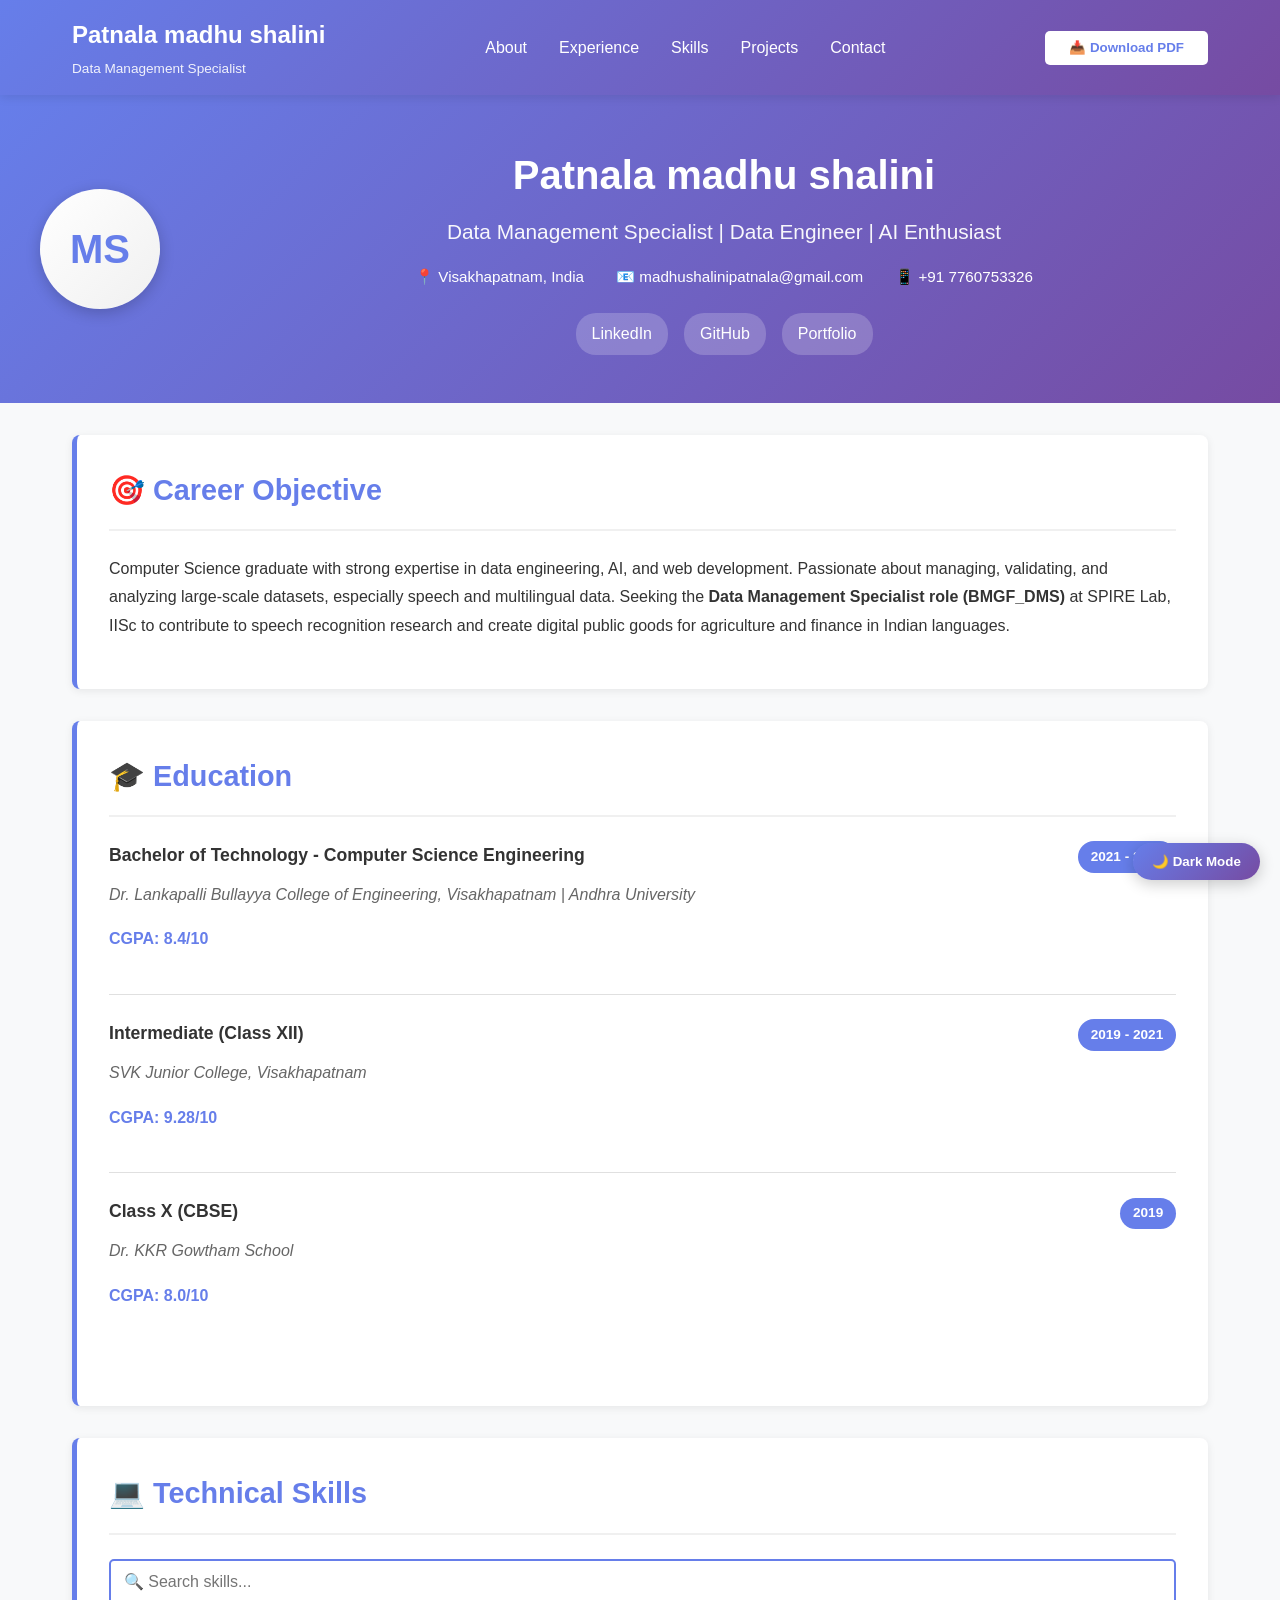
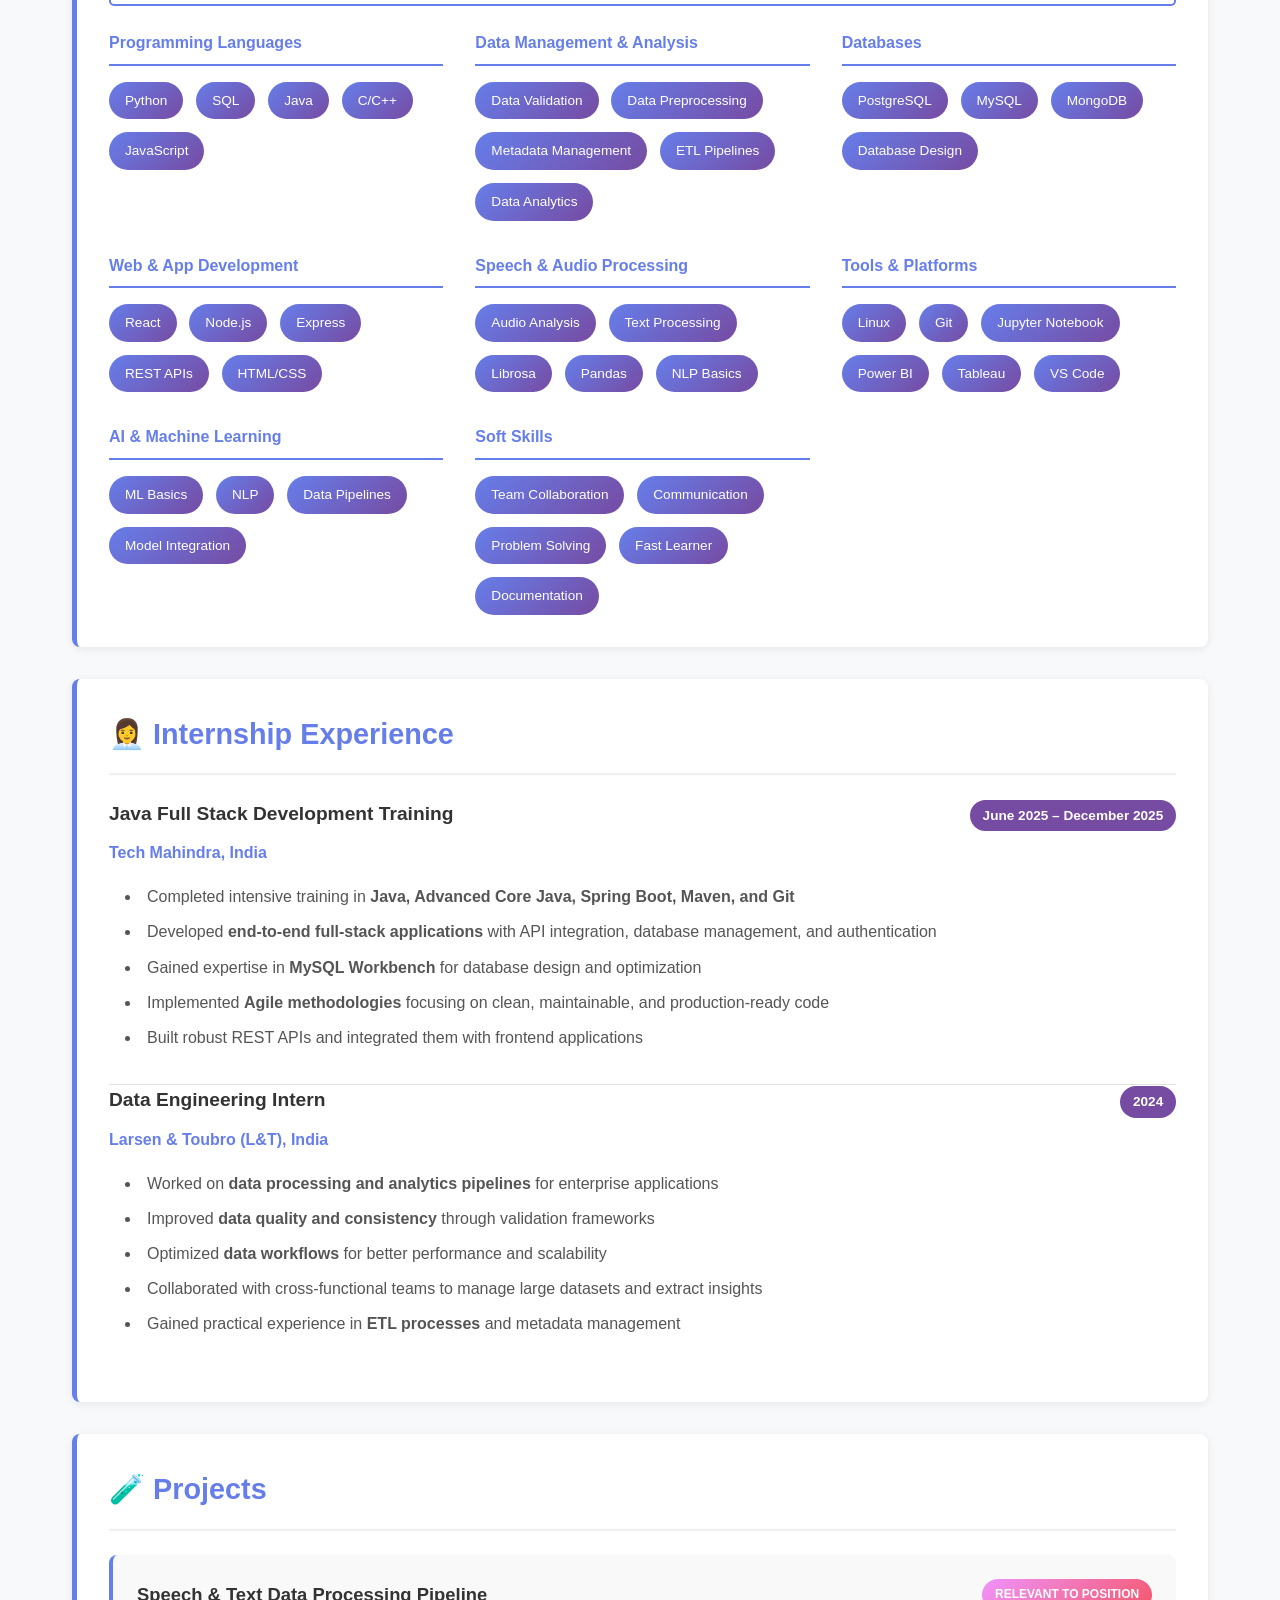
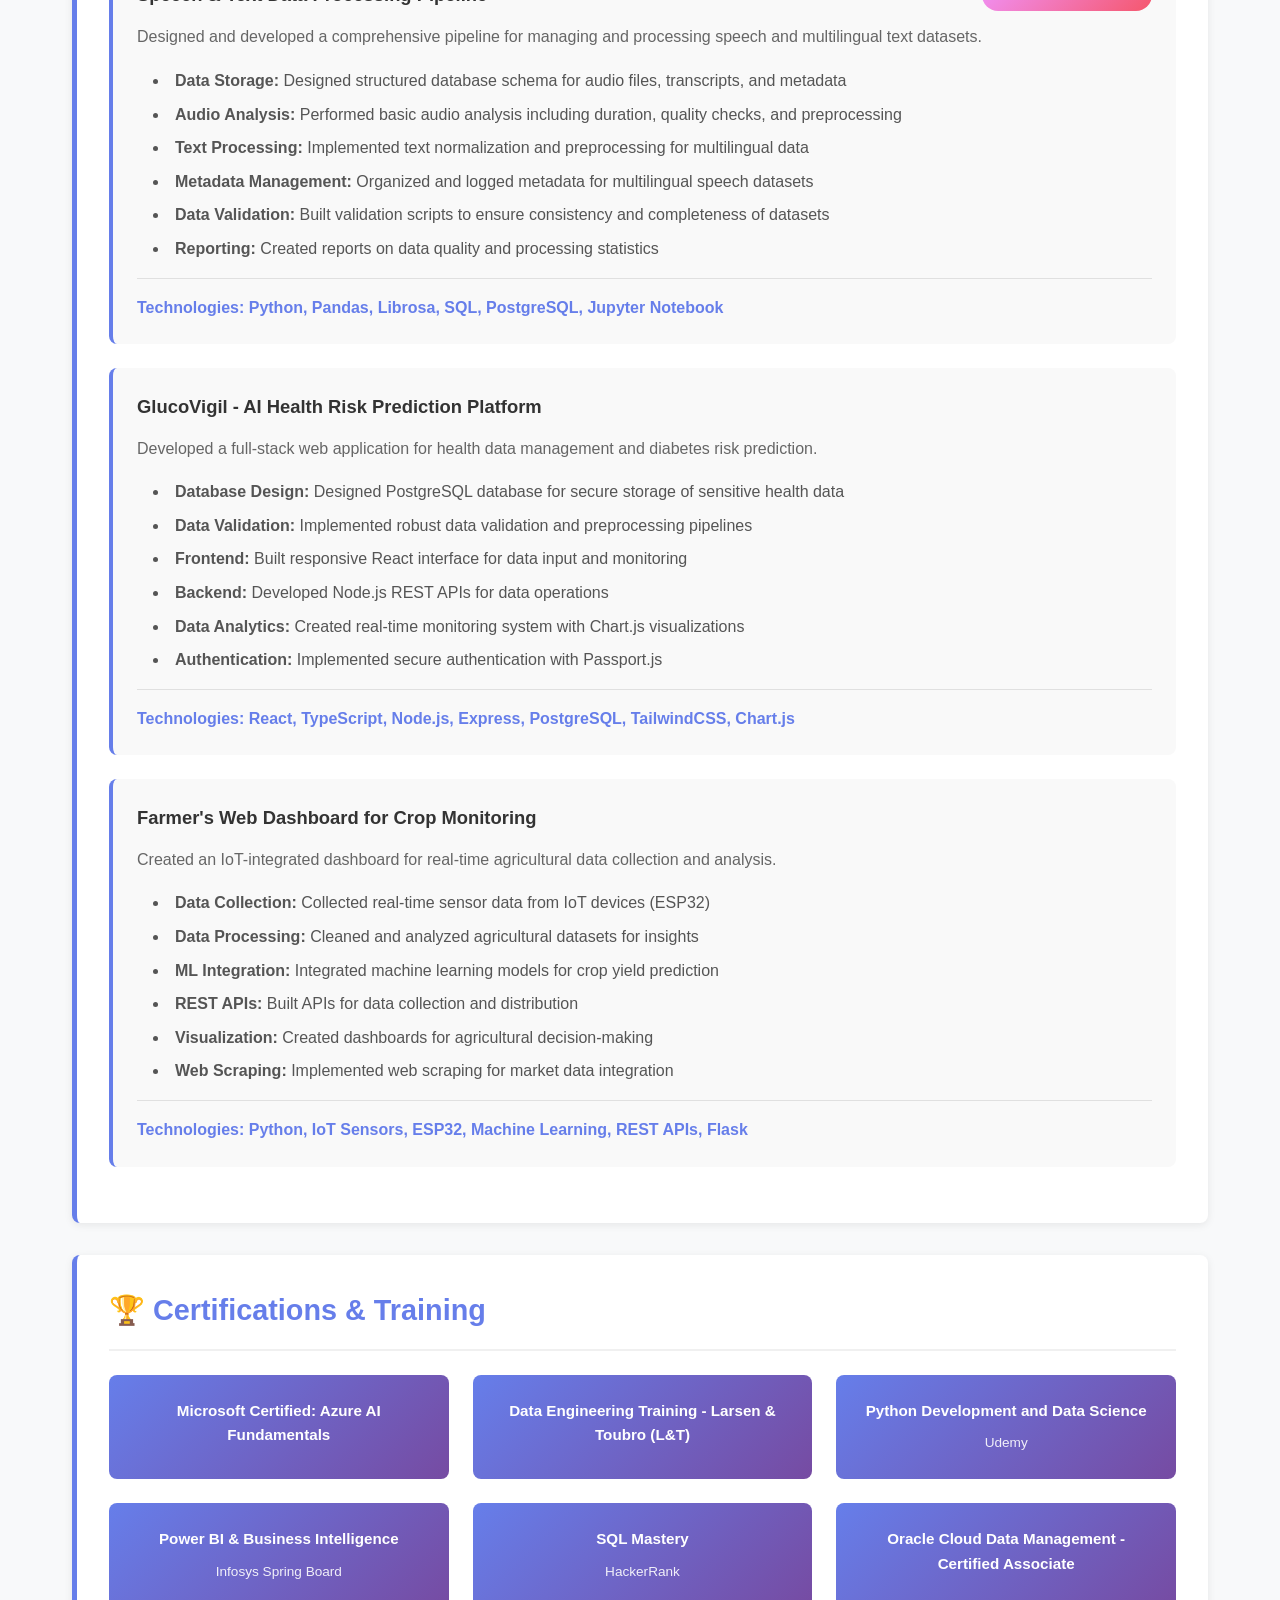
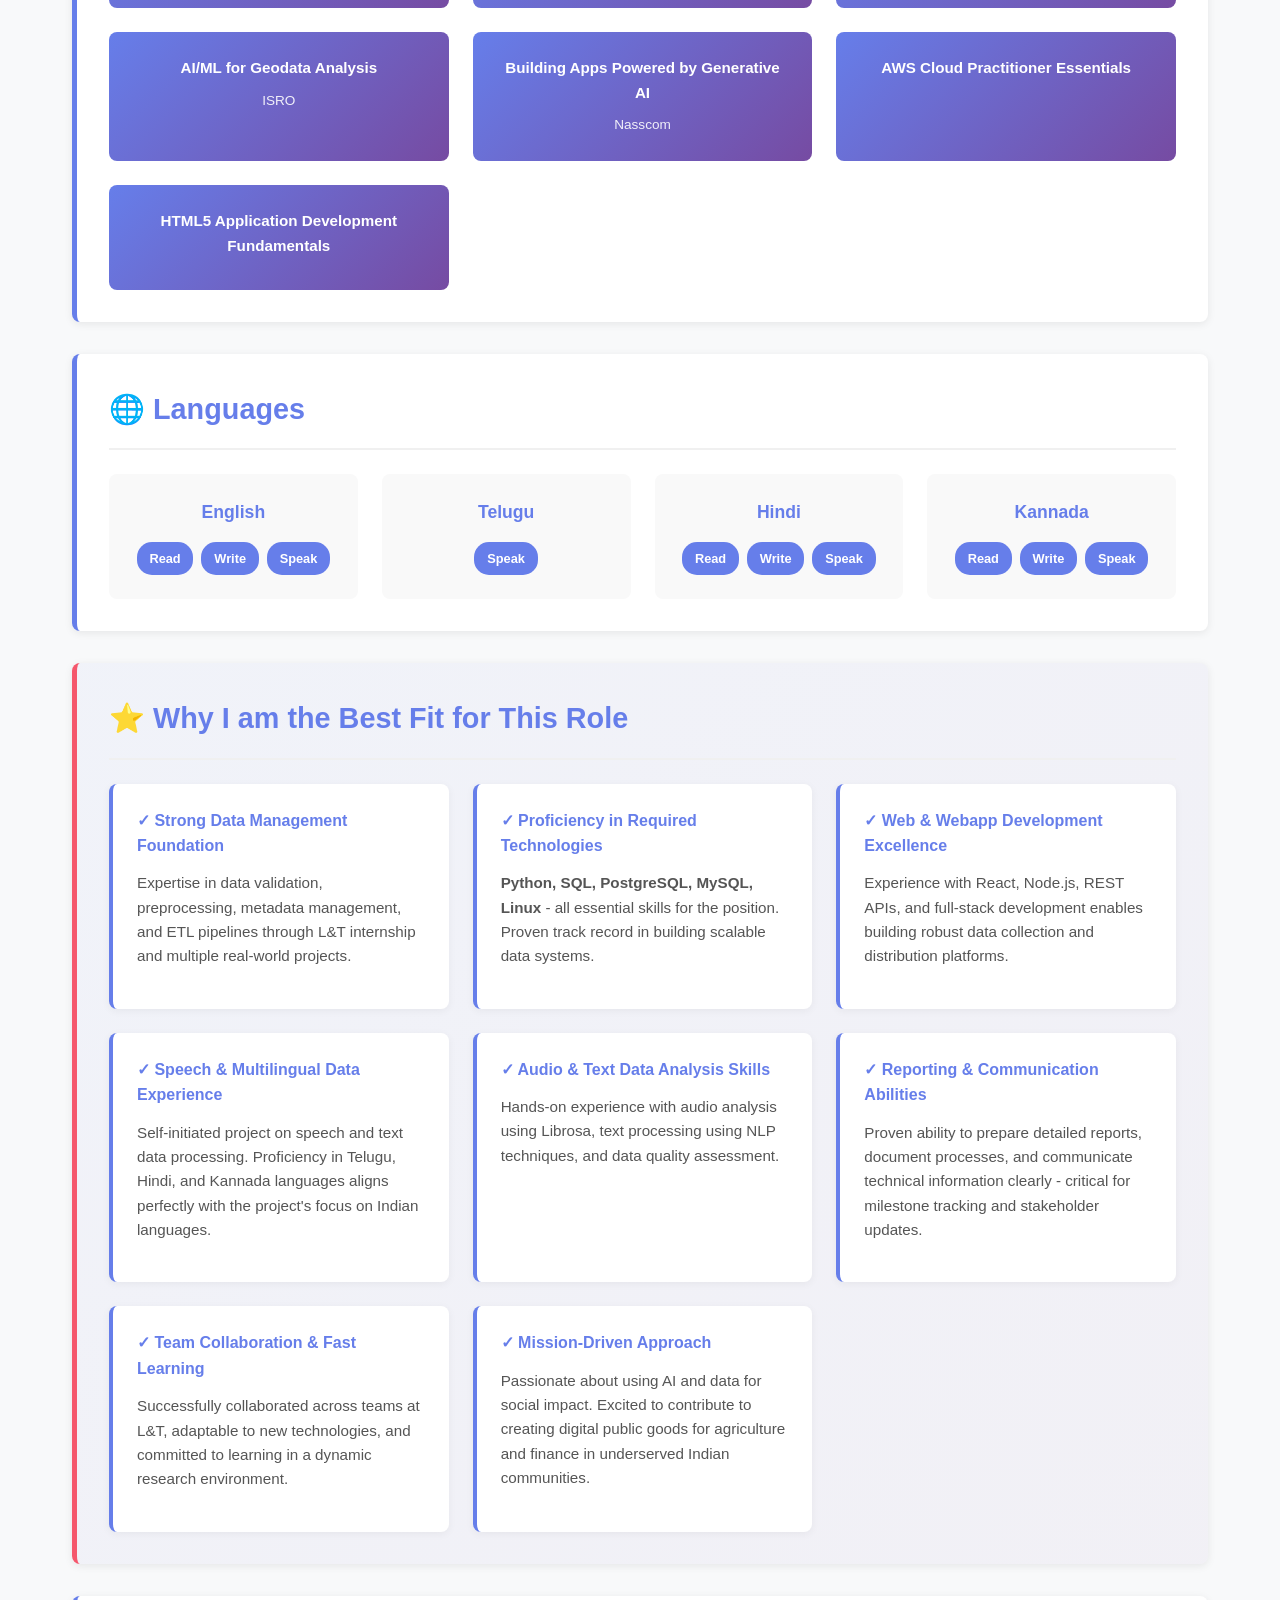
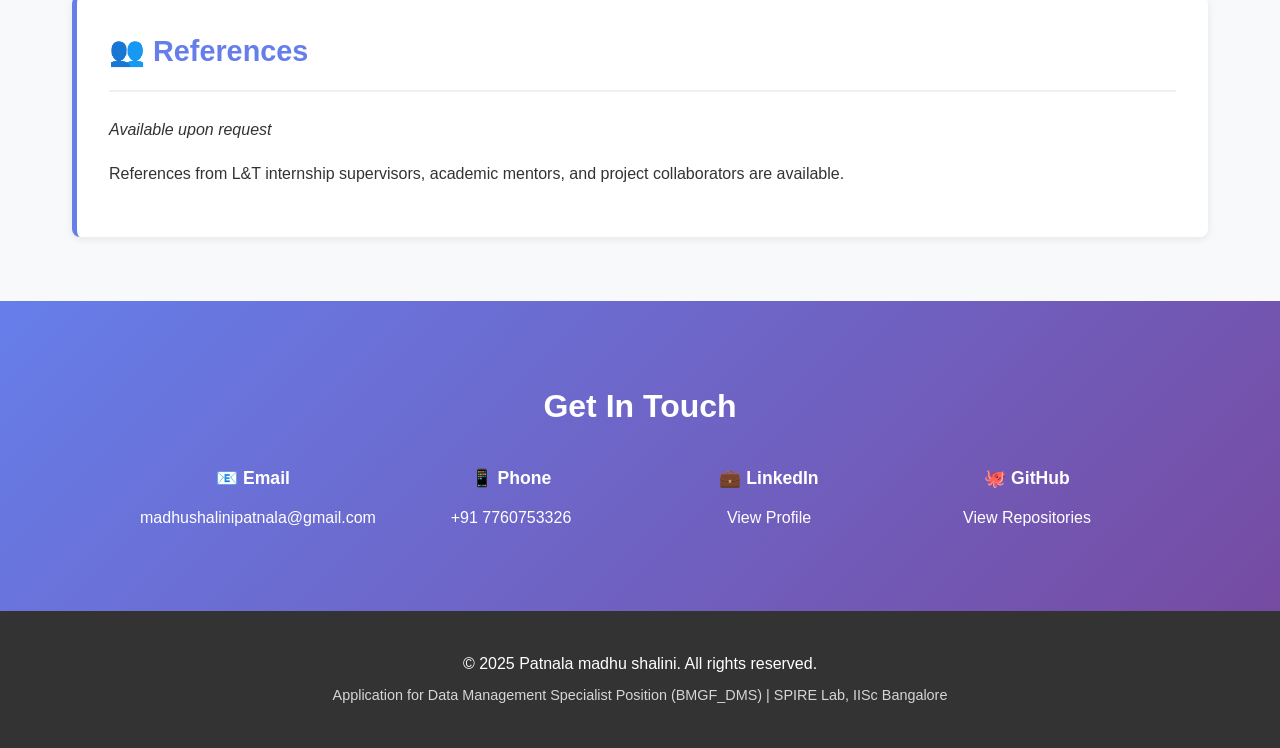
<file: resume/index.html>
<!DOCTYPE html>
<html lang="en">
<head>
    <meta charset="UTF-8">
    <meta name="viewport" content="width=device-width, initial-scale=1.0">
    <title>Patnala Madhu Shalini - Data Management Specialist</title>
    <link rel="stylesheet" href="style.css">
</head>
<body>
    <!-- Navigation Bar -->
    <nav class="navbar">
        <div class="nav-container">
            <div class="logo">
                <h2>Patnala madhu shalini</h2>
                <p class="tagline">Data Management Specialist</p>
            </div>
            <ul class="nav-menu">
                <li><a href="#about" class="nav-link">About</a></li>
                <li><a href="#experience" class="nav-link">Experience</a></li>
                <li><a href="#skills" class="nav-link">Skills</a></li>
                <li><a href="#projects" class="nav-link">Projects</a></li>
                <li><a href="#contact" class="nav-link">Contact</a></li>
            </ul>
            <button class="download-btn" onclick="downloadResume()">📥 Download PDF</button>
        </div>
    </nav>

    <!-- Header Section -->
    <header class="header">
        <div class="header-content">
            <div class="profile-pic">
                <div class="avatar">MS</div>
            </div>
            <div class="header-text">
                <h1>Patnala madhu shalini</h1>
                <p class="position">Data Management Specialist | Data Engineer | AI Enthusiast</p>
                <div class="header-info">
                    <span>📍 Visakhapatnam, India</span>
                    <span>📧 madhushalinipatnala@gmail.com</span>
                    <span>📱 +91 7760753326</span>
                </div>
                <div class="social-links">
                    <a href="https://www.linkedin.com/in/patnala-madhushalini-962220246" target="_blank">LinkedIn</a>
                    <a href="https://github.com/PatnalaMadhuShalini" target="_blank">GitHub</a>
                    <a href="https://patnalamadhushalini.github.io/PatnalaMadhuShalini/portfolio/home.html" target="_blank">Portfolio</a>
                </div>
            </div>
        </div>
    </header>

    <!-- Main Content -->
    <main class="container">
        
        <!-- Objective Section -->
        <section id="about" class="section">
            <div class="section-header">
                <h2>🎯 Career Objective</h2>
            </div>
            <div class="section-content">
                <p>Computer Science graduate with strong expertise in data engineering, AI, and web development. Passionate about managing, validating, and analyzing large-scale datasets, especially speech and multilingual data. Seeking the <strong>Data Management Specialist role (BMGF_DMS)</strong> at SPIRE Lab, IISc to contribute to speech recognition research and create digital public goods for agriculture and finance in Indian languages.</p>
            </div>
        </section>

        <!-- Education Section -->
        <section class="section">
            <div class="section-header">
                <h2>🎓 Education</h2>
            </div>
            <div class="section-content">
                <div class="education-item">
                    <div class="edu-header">
                        <h3>Bachelor of Technology - Computer Science Engineering</h3>
                        <span class="year">2021 - 2025</span>
                    </div>
                    <p class="institution">Dr. Lankapalli Bullayya College of Engineering, Visakhapatnam | Andhra University</p>
                    <p class="gpa"><strong>CGPA:</strong> 8.4/10</p>
                </div>

                <div class="education-item">
                    <div class="edu-header">
                        <h3>Intermediate (Class XII)</h3>
                        <span class="year">2019 - 2021</span>
                    </div>
                    <p class="institution">SVK Junior College, Visakhapatnam</p>
                    <p class="gpa"><strong>CGPA:</strong> 9.28/10</p>
                </div>

                <div class="education-item">
                    <div class="edu-header">
                        <h3>Class X (CBSE)</h3>
                        <span class="year">2019</span>
                    </div>
                    <p class="institution">Dr. KKR Gowtham School</p>
                    <p class="gpa"><strong>CGPA:</strong> 8.0/10</p>
                </div>
            </div>
        </section>

        <!-- Technical Skills Section -->
        <section id="skills" class="section">
            <div class="section-header">
                <h2>💻 Technical Skills</h2>
            </div>
            <div class="section-content">
                <div class="skills-grid">
                    <div class="skill-category">
                        <h4>Programming Languages</h4>
                        <div class="skill-tags">
                            <span class="tag">Python</span>
                            <span class="tag">SQL</span>
                            <span class="tag">Java</span>
                            <span class="tag">C/C++</span>
                            <span class="tag">JavaScript</span>
                        </div>
                    </div>

                    <div class="skill-category">
                        <h4>Data Management & Analysis</h4>
                        <div class="skill-tags">
                            <span class="tag">Data Validation</span>
                            <span class="tag">Data Preprocessing</span>
                            <span class="tag">Metadata Management</span>
                            <span class="tag">ETL Pipelines</span>
                            <span class="tag">Data Analytics</span>
                        </div>
                    </div>

                    <div class="skill-category">
                        <h4>Databases</h4>
                        <div class="skill-tags">
                            <span class="tag">PostgreSQL</span>
                            <span class="tag">MySQL</span>
                            <span class="tag">MongoDB</span>
                            <span class="tag">Database Design</span>
                        </div>
                    </div>

                    <div class="skill-category">
                        <h4>Web & App Development</h4>
                        <div class="skill-tags">
                            <span class="tag">React</span>
                            <span class="tag">Node.js</span>
                            <span class="tag">Express</span>
                            <span class="tag">REST APIs</span>
                            <span class="tag">HTML/CSS</span>
                        </div>
                    </div>

                    <div class="skill-category">
                        <h4>Speech & Audio Processing</h4>
                        <div class="skill-tags">
                            <span class="tag">Audio Analysis</span>
                            <span class="tag">Text Processing</span>
                            <span class="tag">Librosa</span>
                            <span class="tag">Pandas</span>
                            <span class="tag">NLP Basics</span>
                        </div>
                    </div>

                    <div class="skill-category">
                        <h4>Tools & Platforms</h4>
                        <div class="skill-tags">
                            <span class="tag">Linux</span>
                            <span class="tag">Git</span>
                            <span class="tag">Jupyter Notebook</span>
                            <span class="tag">Power BI</span>
                            <span class="tag">Tableau</span>
                            <span class="tag">VS Code</span>
                        </div>
                    </div>

                    <div class="skill-category">
                        <h4>AI & Machine Learning</h4>
                        <div class="skill-tags">
                            <span class="tag">ML Basics</span>
                            <span class="tag">NLP</span>
                            <span class="tag">Data Pipelines</span>
                            <span class="tag">Model Integration</span>
                        </div>
                    </div>

                    <div class="skill-category">
                        <h4>Soft Skills</h4>
                        <div class="skill-tags">
                            <span class="tag">Team Collaboration</span>
                            <span class="tag">Communication</span>
                            <span class="tag">Problem Solving</span>
                            <span class="tag">Fast Learner</span>
                            <span class="tag">Documentation</span>
                        </div>
                    </div>
                </div>
            </div>
        </section>

        <!-- Internship Experience Section -->
        <section id="experience" class="section">
            <div class="section-header">
                <h2>👩‍💼 Internship Experience</h2>
            </div>
            <div class="section-content">
                <div class="experience-item">
                    <div class="exp-header">
                        <h3>Java Full Stack Development Training</h3>
                        <span class="exp-year">June 2025 – December 2025</span>
                    </div>
                    <p class="company">Tech Mahindra, India</p>
                    <ul class="exp-details">
                        <li>Completed intensive training in <strong>Java, Advanced Core Java, Spring Boot, Maven, and Git</strong></li>
                        <li>Developed <strong>end-to-end full-stack applications</strong> with API integration, database management, and authentication</li>
                        <li>Gained expertise in <strong>MySQL Workbench</strong> for database design and optimization</li>
                        <li>Implemented <strong>Agile methodologies</strong> focusing on clean, maintainable, and production-ready code</li>
                        <li>Built robust REST APIs and integrated them with frontend applications</li>
                    </ul>
                </div>

                <div class="experience-item">
                    <div class="exp-header">
                        <h3>Data Engineering Intern</h3>
                        <span class="exp-year">2024</span>
                    </div>
                    <p class="company">Larsen & Toubro (L&T), India</p>
                    <ul class="exp-details">
                        <li>Worked on <strong>data processing and analytics pipelines</strong> for enterprise applications</li>
                        <li>Improved <strong>data quality and consistency</strong> through validation frameworks</li>
                        <li>Optimized <strong>data workflows</strong> for better performance and scalability</li>
                        <li>Collaborated with cross-functional teams to manage large datasets and extract insights</li>
                        <li>Gained practical experience in <strong>ETL processes</strong> and metadata management</li>
                    </ul>
                </div>
            </div>
        </section>

        <!-- Projects Section -->
        <section id="projects" class="section">
            <div class="section-header">
                <h2>🧪 Projects</h2>
            </div>
            <div class="section-content">
                
                <!-- Project 1 -->
                <div class="project-card">
                    <div class="project-header">
                        <h3>Speech & Text Data Processing Pipeline</h3>
                        <span class="badge badge-important">RELEVANT TO POSITION</span>
                    </div>
                    <p class="project-desc">
                        Designed and developed a comprehensive pipeline for managing and processing speech and multilingual text datasets.
                    </p>
                    <div class="project-highlights">
                        <ul>
                            <li><strong>Data Storage:</strong> Designed structured database schema for audio files, transcripts, and metadata</li>
                            <li><strong>Audio Analysis:</strong> Performed basic audio analysis including duration, quality checks, and preprocessing</li>
                            <li><strong>Text Processing:</strong> Implemented text normalization and preprocessing for multilingual data</li>
                            <li><strong>Metadata Management:</strong> Organized and logged metadata for multilingual speech datasets</li>
                            <li><strong>Data Validation:</strong> Built validation scripts to ensure consistency and completeness of datasets</li>
                            <li><strong>Reporting:</strong> Created reports on data quality and processing statistics</li>
                        </ul>
                    </div>
                    <div class="tech-stack">
                        <strong>Technologies:</strong> Python, Pandas, Librosa, SQL, PostgreSQL, Jupyter Notebook
                    </div>
                </div>

                <!-- Project 2 -->
                <div class="project-card">
                    <div class="project-header">
                        <h3>GlucoVigil - AI Health Risk Prediction Platform</h3>
                    </div>
                    <p class="project-desc">
                        Developed a full-stack web application for health data management and diabetes risk prediction.
                    </p>
                    <div class="project-highlights">
                        <ul>
                            <li><strong>Database Design:</strong> Designed PostgreSQL database for secure storage of sensitive health data</li>
                            <li><strong>Data Validation:</strong> Implemented robust data validation and preprocessing pipelines</li>
                            <li><strong>Frontend:</strong> Built responsive React interface for data input and monitoring</li>
                            <li><strong>Backend:</strong> Developed Node.js REST APIs for data operations</li>
                            <li><strong>Data Analytics:</strong> Created real-time monitoring system with Chart.js visualizations</li>
                            <li><strong>Authentication:</strong> Implemented secure authentication with Passport.js</li>
                        </ul>
                    </div>
                    <div class="tech-stack">
                        <strong>Technologies:</strong> React, TypeScript, Node.js, Express, PostgreSQL, TailwindCSS, Chart.js
                    </div>
                </div>

                <!-- Project 3 -->
                <div class="project-card">
                    <div class="project-header">
                        <h3>Farmer's Web Dashboard for Crop Monitoring</h3>
                    </div>
                    <p class="project-desc">
                        Created an IoT-integrated dashboard for real-time agricultural data collection and analysis.
                    </p>
                    <div class="project-highlights">
                        <ul>
                            <li><strong>Data Collection:</strong> Collected real-time sensor data from IoT devices (ESP32)</li>
                            <li><strong>Data Processing:</strong> Cleaned and analyzed agricultural datasets for insights</li>
                            <li><strong>ML Integration:</strong> Integrated machine learning models for crop yield prediction</li>
                            <li><strong>REST APIs:</strong> Built APIs for data collection and distribution</li>
                            <li><strong>Visualization:</strong> Created dashboards for agricultural decision-making</li>
                            <li><strong>Web Scraping:</strong> Implemented web scraping for market data integration</li>
                        </ul>
                    </div>
                    <div class="tech-stack">
                        <strong>Technologies:</strong> Python, IoT Sensors, ESP32, Machine Learning, REST APIs, Flask
                    </div>
                </div>
            </div>
        </section>

        <!-- Certifications Section -->
        <section class="section">
            <div class="section-header">
                <h2>🏆 Certifications & Training</h2>
            </div>
            <div class="section-content">
                <div class="certifications-grid">
                    <div class="cert-item">
                        <h4>Microsoft Certified: Azure AI Fundamentals</h4>
                    </div>
                    <div class="cert-item">
                        <h4>Data Engineering Training - Larsen & Toubro (L&T)</h4>
                    </div>
                    <div class="cert-item">
                        <h4>Python Development and Data Science</h4>
                        <p>Udemy</p>
                    </div>
                    <div class="cert-item">
                        <h4>Power BI & Business Intelligence</h4>
                        <p>Infosys Spring Board</p>
                    </div>
                    <div class="cert-item">
                        <h4>SQL Mastery</h4>
                        <p>HackerRank</p>
                    </div>
                    <div class="cert-item">
                        <h4>Oracle Cloud Data Management - Certified Associate</h4>
                    </div>
                    <div class="cert-item">
                        <h4>AI/ML for Geodata Analysis</h4>
                        <p>ISRO</p>
                    </div>
                    <div class="cert-item">
                        <h4>Building Apps Powered by Generative AI</h4>
                        <p>Nasscom</p>
                    </div>
                    <div class="cert-item">
                        <h4>AWS Cloud Practitioner Essentials</h4>
                    </div>
                    <div class="cert-item">
                        <h4>HTML5 Application Development Fundamentals</h4>
                    </div>
                </div>
            </div>
        </section>

        <!-- Languages Section -->
        <section class="section">
            <div class="section-header">
                <h2>🌐 Languages</h2>
            </div>
            <div class="section-content">
                <div class="languages-grid">
                    <div class="language-item">
                        <h4>English</h4>
                        <div class="language-levels">
                            <span class="level">Read</span>
                            <span class="level">Write</span>
                            <span class="level">Speak</span>
                        </div>
                    </div>
                    <div class="language-item">
                        <h4>Telugu</h4>
                        <div class="language-levels">
                            <span class="level">Speak</span>
                        </div>
                    </div>
                    <div class="language-item">
                        <h4>Hindi</h4>
                        <div class="language-levels">
                            <span class="level">Read</span>
                            <span class="level">Write</span>
                            <span class="level">Speak</span>
                        </div>
                    </div>
                    <div class="language-item">
                        <h4>Kannada</h4>
                        <div class="language-levels">
                            <span class="level">Read</span>
                            <span class="level">Write</span>
                            <span class="level">Speak</span>
                        </div>
                    </div>
                </div>
            </div>
        </section>

        <!-- Why I'm the Best Fit Section -->
        <section class="section highlight-section">
            <div class="section-header">
                <h2>⭐ Why I am the Best Fit for This Role</h2>
            </div>
            <div class="section-content">
                <div class="fit-points">
                    <div class="fit-item">
                        <h4>✓ Strong Data Management Foundation</h4>
                        <p>Expertise in data validation, preprocessing, metadata management, and ETL pipelines through L&T internship and multiple real-world projects.</p>
                    </div>

                    <div class="fit-item">
                        <h4>✓ Proficiency in Required Technologies</h4>
                        <p><strong>Python, SQL, PostgreSQL, MySQL, Linux</strong> - all essential skills for the position. Proven track record in building scalable data systems.</p>
                    </div>

                    <div class="fit-item">
                        <h4>✓ Web & Webapp Development Excellence</h4>
                        <p>Experience with React, Node.js, REST APIs, and full-stack development enables building robust data collection and distribution platforms.</p>
                    </div>

                    <div class="fit-item">
                        <h4>✓ Speech & Multilingual Data Experience</h4>
                        <p>Self-initiated project on speech and text data processing. Proficiency in Telugu, Hindi, and Kannada languages aligns perfectly with the project's focus on Indian languages.</p>
                    </div>

                    <div class="fit-item">
                        <h4>✓ Audio & Text Data Analysis Skills</h4>
                        <p>Hands-on experience with audio analysis using Librosa, text processing using NLP techniques, and data quality assessment.</p>
                    </div>

                    <div class="fit-item">
                        <h4>✓ Reporting & Communication Abilities</h4>
                        <p>Proven ability to prepare detailed reports, document processes, and communicate technical information clearly - critical for milestone tracking and stakeholder updates.</p>
                    </div>

                    <div class="fit-item">
                        <h4>✓ Team Collaboration & Fast Learning</h4>
                        <p>Successfully collaborated across teams at L&T, adaptable to new technologies, and committed to learning in a dynamic research environment.</p>
                    </div>

                    <div class="fit-item">
                        <h4>✓ Mission-Driven Approach</h4>
                        <p>Passionate about using AI and data for social impact. Excited to contribute to creating digital public goods for agriculture and finance in underserved Indian communities.</p>
                    </div>
                </div>
            </div>
        </section>

        <!-- References Section -->
        <section class="section">
            <div class="section-header">
                <h2>👥 References</h2>
            </div>
            <div class="section-content">
                <p><em>Available upon request</em></p>
                <p>References from L&T internship supervisors, academic mentors, and project collaborators are available.</p>
            </div>
        </section>

    </main>

    <!-- Contact Section -->
    <section id="contact" class="contact-section">
        <div class="container">
            <h2>Get In Touch</h2>
            <div class="contact-grid">
                <div class="contact-item">
                    <h4>📧 Email</h4>
                    <a href="mailto:madhushalinipatnala@gmail.com">madhushalinipatnala@gmail.com</a>
                </div>
                <div class="contact-item">
                    <h4>📱 Phone</h4>
                    <p>+91 7760753326</p>
                </div>
                <div class="contact-item">
                    <h4>💼 LinkedIn</h4>
                    <a href="https://www.linkedin.com/in/patnala-madhushalini-962220246" target="_blank">View Profile</a>
                </div>
                <div class="contact-item">
                    <h4>🐙 GitHub</h4>
                    <a href="https://github.com/PatnalaMadhuShalini" target="_blank">View Repositories</a>
                </div>
            </div>
        </div>
    </section>

    <!-- Footer -->
    <footer class="footer">
        <p>&copy; 2025 Patnala madhu shalini. All rights reserved.</p>
        <p class="footer-note">Application for Data Management Specialist Position (BMGF_DMS) | SPIRE Lab, IISc Bangalore</p>
    </footer>

    <script src="script.js"></script>
</body>
</html>
</file>
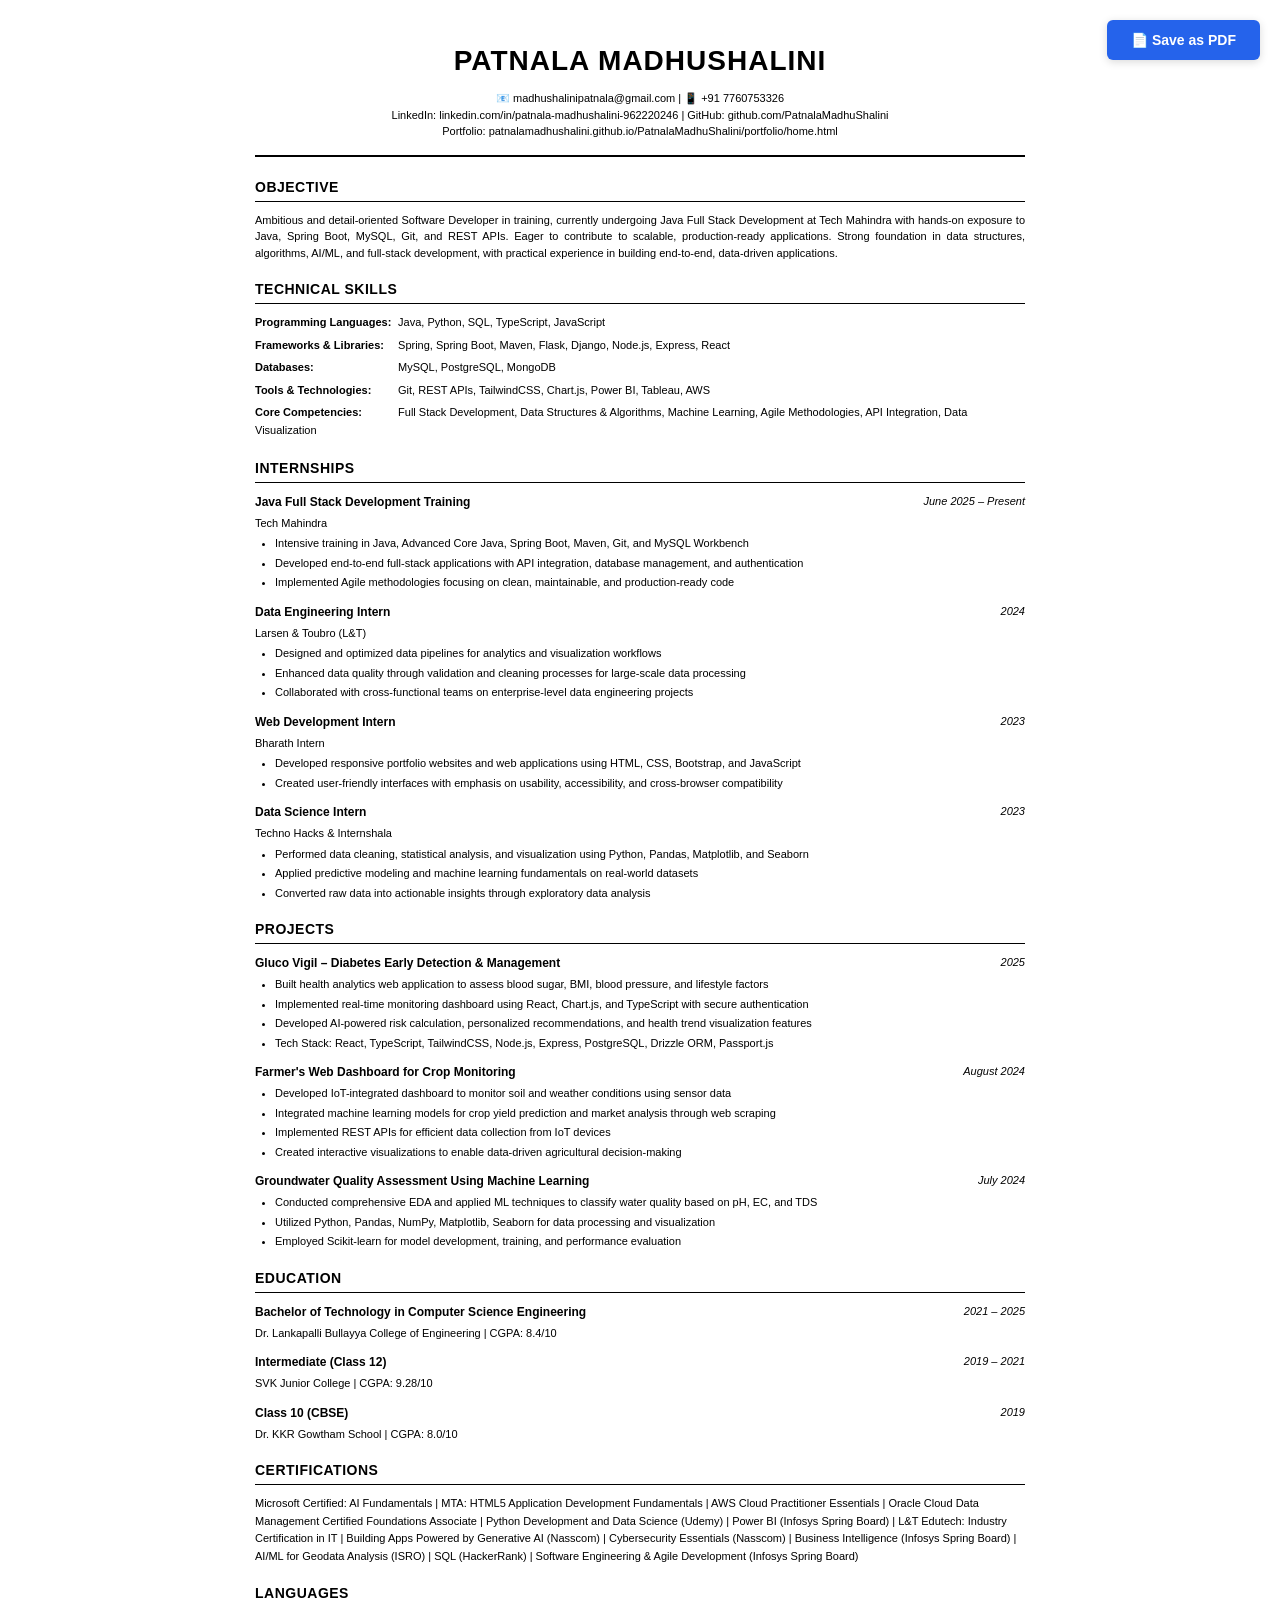
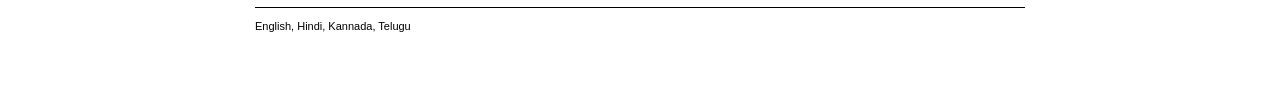
<file: Patnala_resume.html>
<!DOCTYPE html>
<html lang="en">
<head>
    <meta charset="UTF-8">
    <meta name="viewport" content="width=device-width, initial-scale=1.0">
    <title>Patnala MadhuShalini - Resume</title>
    <style>
        * {
            margin: 0;
            padding: 0;
            box-sizing: border-box;
        }
        
        body {
            font-family: 'Calibri', 'Arial', sans-serif;
            line-height: 1.5;
            color: #000;
            background: #fff;
            padding: 40px;
            max-width: 850px;
            margin: 0 auto;
        }
        
        .header {
            text-align: center;
            margin-bottom: 20px;
            border-bottom: 2px solid #000;
            padding-bottom: 15px;
        }
        
        h1 {
            font-size: 28px;
            font-weight: bold;
            margin-bottom: 8px;
            text-transform: uppercase;
            letter-spacing: 1px;
        }
        
        .contact-info {
            font-size: 11px;
            margin-top: 8px;
        }
        
        .contact-info a {
            color: #000;
            text-decoration: none;
        }
        
        .section {
            margin-bottom: 18px;
        }
        
        h2 {
            font-size: 14px;
            font-weight: bold;
            text-transform: uppercase;
            border-bottom: 1px solid #000;
            padding-bottom: 3px;
            margin-bottom: 10px;
            letter-spacing: 0.5px;
        }
        
        .entry {
            margin-bottom: 12px;
        }
        
        .entry-header {
            display: flex;
            justify-content: space-between;
            margin-bottom: 4px;
        }
        
        .entry-title {
            font-weight: bold;
            font-size: 12px;
        }
        
        .entry-date {
            font-size: 11px;
            font-style: italic;
        }
        
        .entry-subtitle {
            font-size: 11px;
            margin-bottom: 4px;
        }
        
        ul {
            margin-left: 20px;
            font-size: 11px;
        }
        
        li {
            margin-bottom: 3px;
        }
        
        .skills-grid {
            font-size: 11px;
            line-height: 1.6;
        }
        
        .skill-category {
            margin-bottom: 5px;
        }
        
        .skill-category strong {
            display: inline-block;
            min-width: 140px;
        }
        
        .objective {
            font-size: 11px;
            text-align: justify;
            line-height: 1.5;
        }
        
        .cert-list {
            font-size: 11px;
            line-height: 1.6;
        }
        
        @media print {
            body {
                padding: 20px;
            }
            
            .no-print {
                display: none;
            }
        }
        
        .print-btn {
            position: fixed;
            top: 20px;
            right: 20px;
            padding: 12px 24px;
            background: #2563eb;
            color: white;
            border: none;
            border-radius: 6px;
            cursor: pointer;
            font-size: 14px;
            font-weight: bold;
            box-shadow: 0 2px 8px rgba(0,0,0,0.15);
            z-index: 1000;
        }
        
        .print-btn:hover {
            background: #1d4ed8;
        }
    </style>
</head>
<body>
    <button class="print-btn no-print" onclick="window.print()">📄 Save as PDF</button>
    
    <div class="header">
        <h1>Patnala MadhuShalini</h1>
        <div class="contact-info">
            📧 madhushalinipatnala@gmail.com | 📱 +91 7760753326<br>
            LinkedIn: linkedin.com/in/patnala-madhushalini-962220246 | GitHub: github.com/PatnalaMadhuShalini<br>
            Portfolio: patnalamadhushalini.github.io/PatnalaMadhuShalini/portfolio/home.html
        </div>
    </div>

    <div class="section">
        <h2>Objective</h2>
        <div class="objective">
            Ambitious and detail-oriented Software Developer in training, currently undergoing Java Full Stack Development at Tech Mahindra with hands-on exposure to Java, Spring Boot, MySQL, Git, and REST APIs. Eager to contribute to scalable, production-ready applications. Strong foundation in data structures, algorithms, AI/ML, and full-stack development, with practical experience in building end-to-end, data-driven applications.
        </div>
    </div>

    <div class="section">
        <h2>Technical Skills</h2>
        <div class="skills-grid">
            <div class="skill-category">
                <strong>Programming Languages:</strong> Java, Python, SQL, TypeScript, JavaScript
            </div>
            <div class="skill-category">
                <strong>Frameworks & Libraries:</strong> Spring, Spring Boot, Maven, Flask, Django, Node.js, Express, React
            </div>
            <div class="skill-category">
                <strong>Databases:</strong> MySQL, PostgreSQL, MongoDB
            </div>
            <div class="skill-category">
                <strong>Tools & Technologies:</strong> Git, REST APIs, TailwindCSS, Chart.js, Power BI, Tableau, AWS
            </div>
            <div class="skill-category">
                <strong>Core Competencies:</strong> Full Stack Development, Data Structures & Algorithms, Machine Learning, Agile Methodologies, API Integration, Data Visualization
            </div>
        </div>
    </div>

    <div class="section">
        <h2>Internships</h2>
        
        <div class="entry">
            <div class="entry-header">
                <div class="entry-title">Java Full Stack Development Training</div>
                <div class="entry-date">June 2025 – Present</div>
            </div>
            <div class="entry-subtitle">Tech Mahindra</div>
            <ul>
                <li>Intensive training in Java, Advanced Core Java, Spring Boot, Maven, Git, and MySQL Workbench</li>
                <li>Developed end-to-end full-stack applications with API integration, database management, and authentication</li>
                <li>Implemented Agile methodologies focusing on clean, maintainable, and production-ready code</li>
            </ul>
        </div>

        <div class="entry">
            <div class="entry-header">
                <div class="entry-title">Data Engineering Intern</div>
                <div class="entry-date">2024</div>
            </div>
            <div class="entry-subtitle">Larsen & Toubro (L&T)</div>
            <ul>
                <li>Designed and optimized data pipelines for analytics and visualization workflows</li>
                <li>Enhanced data quality through validation and cleaning processes for large-scale data processing</li>
                <li>Collaborated with cross-functional teams on enterprise-level data engineering projects</li>
            </ul>
        </div>

        <div class="entry">
            <div class="entry-header">
                <div class="entry-title">Web Development Intern</div>
                <div class="entry-date">2023</div>
            </div>
            <div class="entry-subtitle">Bharath Intern</div>
            <ul>
                <li>Developed responsive portfolio websites and web applications using HTML, CSS, Bootstrap, and JavaScript</li>
                <li>Created user-friendly interfaces with emphasis on usability, accessibility, and cross-browser compatibility</li>
            </ul>
        </div>

        <div class="entry">
            <div class="entry-header">
                <div class="entry-title">Data Science Intern</div>
                <div class="entry-date">2023</div>
            </div>
            <div class="entry-subtitle">Techno Hacks & Internshala</div>
            <ul>
                <li>Performed data cleaning, statistical analysis, and visualization using Python, Pandas, Matplotlib, and Seaborn</li>
                <li>Applied predictive modeling and machine learning fundamentals on real-world datasets</li>
                <li>Converted raw data into actionable insights through exploratory data analysis</li>
            </ul>
        </div>
    </div>

    <div class="section">
        <h2>Projects</h2>
        
        <div class="entry">
            <div class="entry-header">
                <div class="entry-title">Gluco Vigil – Diabetes Early Detection & Management</div>
                <div class="entry-date">2025</div>
            </div>
            <ul>
                <li>Built health analytics web application to assess blood sugar, BMI, blood pressure, and lifestyle factors</li>
                <li>Implemented real-time monitoring dashboard using React, Chart.js, and TypeScript with secure authentication</li>
                <li>Developed AI-powered risk calculation, personalized recommendations, and health trend visualization features</li>
                <li>Tech Stack: React, TypeScript, TailwindCSS, Node.js, Express, PostgreSQL, Drizzle ORM, Passport.js</li>
            </ul>
        </div>

        <div class="entry">
            <div class="entry-header">
                <div class="entry-title">Farmer's Web Dashboard for Crop Monitoring</div>
                <div class="entry-date">August 2024</div>
            </div>
            <ul>
                <li>Developed IoT-integrated dashboard to monitor soil and weather conditions using sensor data</li>
                <li>Integrated machine learning models for crop yield prediction and market analysis through web scraping</li>
                <li>Implemented REST APIs for efficient data collection from IoT devices</li>
                <li>Created interactive visualizations to enable data-driven agricultural decision-making</li>
            </ul>
        </div>

        <div class="entry">
            <div class="entry-header">
                <div class="entry-title">Groundwater Quality Assessment Using Machine Learning</div>
                <div class="entry-date">July 2024</div>
            </div>
            <ul>
                <li>Conducted comprehensive EDA and applied ML techniques to classify water quality based on pH, EC, and TDS</li>
                <li>Utilized Python, Pandas, NumPy, Matplotlib, Seaborn for data processing and visualization</li>
                <li>Employed Scikit-learn for model development, training, and performance evaluation</li>
            </ul>
        </div>
    </div>

    <div class="section">
        <h2>Education</h2>
        
        <div class="entry">
            <div class="entry-header">
                <div class="entry-title">Bachelor of Technology in Computer Science Engineering</div>
                <div class="entry-date">2021 – 2025</div>
            </div>
            <div class="entry-subtitle">Dr. Lankapalli Bullayya College of Engineering | CGPA: 8.4/10</div>
        </div>

        <div class="entry">
            <div class="entry-header">
                <div class="entry-title">Intermediate (Class 12)</div>
                <div class="entry-date">2019 – 2021</div>
            </div>
            <div class="entry-subtitle">SVK Junior College | CGPA: 9.28/10</div>
        </div>

        <div class="entry">
            <div class="entry-header">
                <div class="entry-title">Class 10 (CBSE)</div>
                <div class="entry-date">2019</div>
            </div>
            <div class="entry-subtitle">Dr. KKR Gowtham School | CGPA: 8.0/10</div>
        </div>
    </div>

    <div class="section">
        <h2>Certifications</h2>
        <div class="cert-list">
            Microsoft Certified: AI Fundamentals | MTA: HTML5 Application Development Fundamentals | AWS Cloud Practitioner Essentials | Oracle Cloud Data Management Certified Foundations Associate | Python Development and Data Science (Udemy) | Power BI (Infosys Spring Board) | L&T Edutech: Industry Certification in IT | Building Apps Powered by Generative AI (Nasscom) | Cybersecurity Essentials (Nasscom) | Business Intelligence (Infosys Spring Board) | AI/ML for Geodata Analysis (ISRO) | SQL (HackerRank) | Software Engineering & Agile Development (Infosys Spring Board)
        </div>
    </div>

    <div class="section">
        <h2>Languages</h2>
        <div class="cert-list">
            English, Hindi, Kannada, Telugu
        </div>
    </div>

</body>
</html>
</file>
<file: resume/style.css>
* {
    margin: 0;
    padding: 0;
    box-sizing: border-box;
}

body {
    font-family: 'Segoe UI', Tahoma, Geneva, Verdana, sans-serif;
    line-height: 1.6;
    color: #333;
    background-color: #f8f9fa;
}

/* ============ NAVBAR ============ */
.navbar {
    background: linear-gradient(135deg, #667eea 0%, #764ba2 100%);
    color: white;
    padding: 0;
    position: sticky;
    top: 0;
    z-index: 1000;
    box-shadow: 0 2px 10px rgba(0, 0, 0, 0.1);
}

.nav-container {
    max-width: 1200px;
    margin: 0 auto;
    display: flex;
    justify-content: space-between;
    align-items: center;
    padding: 1rem 2rem;
}

.logo h2 {
    font-size: 1.5rem;
    margin-bottom: 0.2rem;
}

.logo .tagline {
    font-size: 0.85rem;
    opacity: 0.9;
}

.nav-menu {
    display: flex;
    list-style: none;
    gap: 2rem;
}

.nav-link {
    color: white;
    text-decoration: none;
    font-weight: 500;
    transition: opacity 0.3s;
}

.nav-link:hover {
    opacity: 0.8;
    text-decoration: underline;
}

.download-btn {
    background-color: #fff;
    color: #667eea;
    border: none;
    padding: 0.6rem 1.5rem;
    border-radius: 5px;
    font-weight: bold;
    cursor: pointer;
    transition: all 0.3s;
}

.download-btn:hover {
    transform: translateY(-2px);
    box-shadow: 0 4px 12px rgba(0, 0, 0, 0.2);
}

@media (max-width: 768px) {
    .nav-menu {
        gap: 1rem;
        font-size: 0.9rem;
    }
    
    .nav-container {
        padding: 1rem;
        flex-wrap: wrap;
    }
}

/* ============ HEADER ============ */
.header {
    background: linear-gradient(135deg, #667eea 0%, #764ba2 100%);
    color: white;
    padding: 3rem 2rem;
    text-align: center;
}

.header-content {
    max-width: 1200px;
    margin: 0 auto;
    display: flex;
    gap: 3rem;
    align-items: center;
    justify-content: center;
    flex-wrap: wrap;
}

.profile-pic {
    flex-shrink: 0;
}

.avatar {
    width: 120px;
    height: 120px;
    border-radius: 50%;
    background: linear-gradient(135deg, #fff 0%, #f0f0f0 100%);
    color: #667eea;
    display: flex;
    align-items: center;
    justify-content: center;
    font-size: 2.5rem;
    font-weight: bold;
    box-shadow: 0 4px 15px rgba(0, 0, 0, 0.2);
}

.header-text {
    flex: 1;
    min-width: 300px;
}

.header-text h1 {
    font-size: 2.5rem;
    margin-bottom: 0.5rem;
}

.position {
    font-size: 1.3rem;
    opacity: 0.95;
    margin-bottom: 1rem;
}

.header-info {
    display: flex;
    justify-content: center;
    gap: 2rem;
    margin-bottom: 1.5rem;
    flex-wrap: wrap;
    font-size: 0.95rem;
}

.social-links {
    display: flex;
    gap: 1rem;
    justify-content: center;
}

.social-links a {
    color: white;
    text-decoration: none;
    background-color: rgba(255, 255, 255, 0.2);
    padding: 0.5rem 1rem;
    border-radius: 20px;
    transition: all 0.3s;
}

.social-links a:hover {
    background-color: white;
    color: #667eea;
    transform: translateY(-2px);
}

@media (max-width: 768px) {
    .header {
        padding: 2rem 1rem;
    }
    
    .header-text h1 {
        font-size: 1.8rem;
    }
    
    .header-info {
        gap: 1rem;
        font-size: 0.85rem;
    }
}

/* ============ MAIN CONTAINER ============ */
.container {
    max-width: 1200px;
    margin: 0 auto;
    padding: 2rem;
}

/* ============ SECTIONS ============ */
.section {
    background: white;
    margin-bottom: 2rem;
    border-radius: 8px;
    padding: 2rem;
    box-shadow: 0 2px 8px rgba(0, 0, 0, 0.08);
    border-left: 5px solid #667eea;
    animation: slideIn 0.5s ease-out;
}

.section-header {
    margin-bottom: 1.5rem;
    border-bottom: 2px solid #f0f0f0;
    padding-bottom: 1rem;
}

.section-header h2 {
    color: #667eea;
    font-size: 1.8rem;
    margin: 0;
}

.section-content {
    margin-top: 1rem;
}

.section-content p {
    margin-bottom: 1rem;
    line-height: 1.8;
}

@keyframes slideIn {
    from {
        opacity: 0;
        transform: translateY(20px);
    }
    to {
        opacity: 1;
        transform: translateY(0);
    }
}

/* ============ EDUCATION ============ */
.education-item {
    margin-bottom: 1.5rem;
    padding-bottom: 1.5rem;
    border-bottom: 1px solid #e0e0e0;
}

.education-item:last-child {
    border-bottom: none;
}

.edu-header {
    display: flex;
    justify-content: space-between;
    align-items: baseline;
    margin-bottom: 0.5rem;
}

.edu-header h3 {
    color: #333;
    font-size: 1.1rem;
}

.year {
    background-color: #667eea;
    color: white;
    padding: 0.3rem 0.8rem;
    border-radius: 20px;
    font-size: 0.85rem;
    font-weight: bold;
}

.institution {
    color: #666;
    font-style: italic;
    margin: 0.5rem 0;
}

.gpa {
    color: #667eea;
    font-weight: 600;
}

/* ============ SKILLS ============ */
.skills-grid {
    display: grid;
    grid-template-columns: repeat(auto-fit, minmax(300px, 1fr));
    gap: 2rem;
}

.skill-category h4 {
    color: #667eea;
    margin-bottom: 1rem;
    font-size: 1rem;
    border-bottom: 2px solid #667eea;
    padding-bottom: 0.5rem;
}

.skill-tags {
    display: flex;
    flex-wrap: wrap;
    gap: 0.8rem;
}

.tag {
    background: linear-gradient(135deg, #667eea 0%, #764ba2 100%);
    color: white;
    padding: 0.5rem 1rem;
    border-radius: 20px;
    font-size: 0.85rem;
    font-weight: 500;
    transition: all 0.3s;
    cursor: pointer;
}

.tag:hover {
    transform: translateY(-2px);
    box-shadow: 0 4px 12px rgba(102, 126, 234, 0.4);
}

/* ============ EXPERIENCE ============ */
.experience-item {
    padding-bottom: 1.5rem;
    border-bottom: 1px solid #e0e0e0;
}

.experience-item:last-child {
    border-bottom: none;
}

.exp-header {
    display: flex;
    justify-content: space-between;
    align-items: baseline;
    margin-bottom: 0.5rem;
}

.exp-header h3 {
    color: #333;
    font-size: 1.2rem;
}

.exp-year {
    background-color: #764ba2;
    color: white;
    padding: 0.3rem 0.8rem;
    border-radius: 20px;
    font-size: 0.85rem;
    font-weight: bold;
}

.company {
    color: #667eea;
    font-weight: 600;
    margin-bottom: 0.8rem;
}

.exp-details {
    list-style-position: inside;
    margin-left: 1rem;
}

.exp-details li {
    margin-bottom: 0.6rem;
    color: #555;
    line-height: 1.6;
}

/* ============ PROJECTS ============ */
.project-card {
    background: #f9f9f9;
    padding: 1.5rem;
    border-radius: 8px;
    margin-bottom: 1.5rem;
    border-left: 4px solid #667eea;
    transition: all 0.3s;
}

.project-card:hover {
    box-shadow: 0 4px 15px rgba(102, 126, 234, 0.2);
    transform: translateX(5px);
}

.project-header {
    display: flex;
    justify-content: space-between;
    align-items: center;
    margin-bottom: 0.8rem;
}

.project-header h3 {
    color: #333;
    font-size: 1.15rem;
}

.badge {
    font-size: 0.75rem;
    font-weight: bold;
    padding: 0.4rem 0.8rem;
    border-radius: 20px;
    background-color: #ffc107;
    color: #333;
}

.badge-important {
    background: linear-gradient(135deg, #f093fb 0%, #f5576c 100%);
    color: white;
}

.project-desc {
    color: #666;
    margin-bottom: 1rem;
    font-weight: 500;
}

.project-highlights {
    margin-bottom: 1rem;
}

.project-highlights ul {
    list-style-position: inside;
    margin-left: 1rem;
}

.project-highlights li {
    margin-bottom: 0.5rem;
    color: #555;
    line-height: 1.6;
}

.tech-stack {
    color: #667eea;
    font-weight: 600;
    padding-top: 1rem;
    border-top: 1px solid #e0e0e0;
}

/* ============ CERTIFICATIONS ============ */
.certifications-grid {
    display: grid;
    grid-template-columns: repeat(auto-fit, minmax(250px, 1fr));
    gap: 1.5rem;
}

.cert-item {
    background: linear-gradient(135deg, #667eea 0%, #764ba2 100%);
    color: white;
    padding: 1.5rem;
    border-radius: 8px;
    text-align: center;
    transition: all 0.3s;
}

.cert-item:hover {
    transform: translateY(-5px);
    box-shadow: 0 8px 20px rgba(102, 126, 234, 0.3);
}

.cert-item h4 {
    font-size: 0.95rem;
    margin-bottom: 0.5rem;
}

.cert-item p {
    font-size: 0.85rem;
    opacity: 0.9;
    margin: 0;
}

/* ============ LANGUAGES ============ */
.languages-grid {
    display: grid;
    grid-template-columns: repeat(auto-fit, minmax(200px, 1fr));
    gap: 1.5rem;
}

.language-item {
    background: #f9f9f9;
    padding: 1.5rem;
    border-radius: 8px;
    text-align: center;
}

.language-item h4 {
    color: #667eea;
    margin-bottom: 1rem;
    font-size: 1.1rem;
}

.language-levels {
    display: flex;
    justify-content: center;
    gap: 0.5rem;
    flex-wrap: wrap;
}

.level {
    background-color: #667eea;
    color: white;
    padding: 0.4rem 0.8rem;
    border-radius: 15px;
    font-size: 0.8rem;
    font-weight: 600;
}

/* ============ HIGHLIGHT SECTION ============ */
.highlight-section {
    background: linear-gradient(135deg, rgba(102, 126, 234, 0.05) 0%, rgba(118, 75, 162, 0.05) 100%);
    border-left: 5px solid #f5576c;
}

.fit-points {
    display: grid;
    grid-template-columns: repeat(auto-fit, minmax(300px, 1fr));
    gap: 1.5rem;
}

.fit-item {
    background: white;
    padding: 1.5rem;
    border-radius: 8px;
    box-shadow: 0 2px 8px rgba(0, 0, 0, 0.05);
    border-left: 4px solid #667eea;
}

.fit-item h4 {
    color: #667eea;
    margin-bottom: 0.8rem;
    font-size: 1rem;
}

.fit-item p {
    color: #555;
    font-size: 0.95rem;
    line-height: 1.6;
}

/* ============ CONTACT SECTION ============ */
.contact-section {
    background: linear-gradient(135deg, #667eea 0%, #764ba2 100%);
    color: white;
    padding: 3rem 2rem;
    text-align: center;
}

.contact-section h2 {
    font-size: 2rem;
    margin-bottom: 2rem;
}

.contact-grid {
    max-width: 1000px;
    margin: 0 auto;
    display: grid;
    grid-template-columns: repeat(auto-fit, minmax(200px, 1fr));
    gap: 2rem;
}

.contact-item h4 {
    margin-bottom: 0.8rem;
    font-size: 1.1rem;
}

.contact-item a {
    color: white;
    text-decoration: none;
    transition: all 0.3s;
    font-weight: 500;
}

.contact-item a:hover {
    text-decoration: underline;
    opacity: 0.8;
}

/* ============ FOOTER ============ */
.footer {
    background-color: #333;
    color: white;
    text-align: center;
    padding: 2rem;
}

.footer p {
    margin: 0.5rem 0;
}

.footer-note {
    font-size: 0.9rem;
    opacity: 0.8;
}

/* ============ RESPONSIVE DESIGN ============ */
@media (max-width: 768px) {
    .container {
        padding: 1rem;
    }

    .section {
        padding: 1.5rem;
    }

    .header-text h1 {
        font-size: 1.8rem;
    }

    .section-header h2 {
        font-size: 1.4rem;
    }

    .skills-grid {
        grid-template-columns: 1fr;
    }

    .fit-points {
        grid-template-columns: 1fr;
    }

    .contact-grid {
        grid-template-columns: 1fr;
    }

    .nav-menu {
        gap: 1rem;
        font-size: 0.9rem;
    }

    .project-header {
        flex-direction: column;
        align-items: flex-start;
    }

    .badge {
        margin-top: 0.5rem;
    }
}

@media (max-width: 480px) {
    body {
        font-size: 14px;
    }

    .header {
        padding: 1.5rem 1rem;
    }

    .header-text h1 {
        font-size: 1.5rem;
    }

    .position {
        font-size: 1rem;
    }

    .header-info {
        flex-direction: column;
        gap: 0.8rem;
    }

    .nav-menu {
        display: none;
    }

    .download-btn {
        padding: 0.5rem 1rem;
        font-size: 0.85rem;
    }

    .section-header h2 {
        font-size: 1.2rem;
    }

    .avatar {
        width: 80px;
        height: 80px;
        font-size: 2rem;
    }
}

/* ============ PRINT STYLES ============ */
@media print {
    .navbar,
    .download-btn,
    .contact-section {
        display: none;
    }

    .section {
        page-break-inside: avoid;
        box-shadow: none;
        border: 1px solid #ddd;
    }

    body {
        background: white;
    }

    a {
        color: #667eea;
        text-decoration: none;
    }
}
</file>
